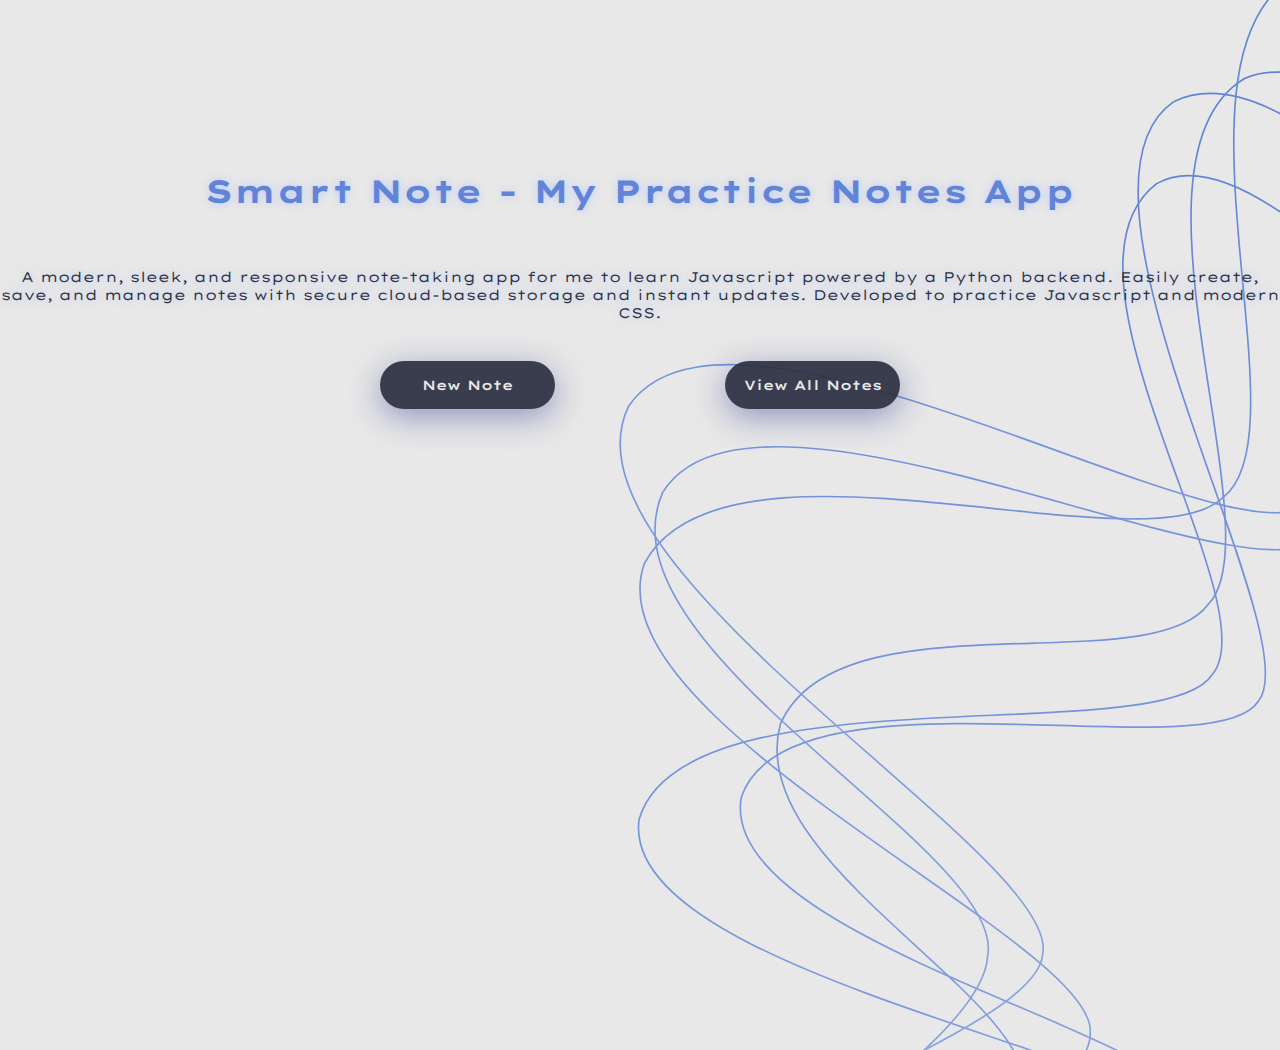
<file: index.html>
<!DOCTYPE html>
<html lang="en">
<head>
  <meta charset="UTF-8">
  <meta name="viewport" content="width=device-width, initial-scale=1.0">
  <title>Notes App</title>
  <link rel="icon" href="favicon2.ico" type="image/x-icon">
  <link rel="stylesheet" href="style.css">
</head>
<body>

    <div class="heading">
        <h1>Smart Note - My Practice Notes App</h1>
        <h3>A modern, sleek, and responsive note-taking app for me to learn Javascript powered by a Python backend. Easily create, 
            save, and manage notes with secure cloud-based storage and instant updates. Developed to practice Javascript and modern CSS.</h3>
    </div>

    <div class="button">
        <a href="addNote.html"><button>New Note</button></a>
        <a href="allNotes.html"><button>View All Notes</button></a>
    </div>

<script src="script.js"></script>
</body>
</html>
</file>
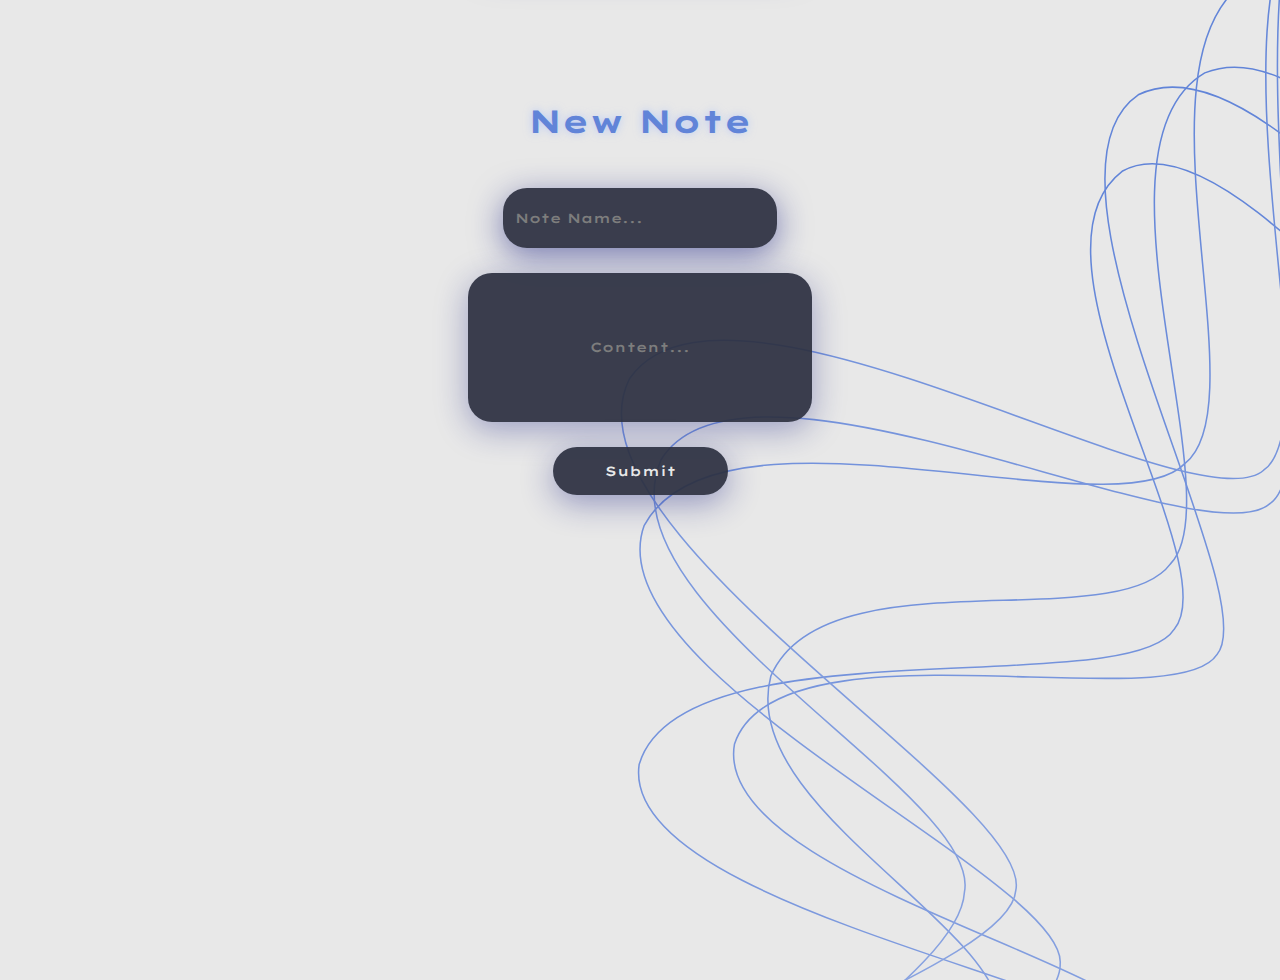
<file: addNote.html>
<!DOCTYPE html>
<html lang="en">
<head>
  <meta charset="UTF-8">
  <meta name="viewport" content="width=device-width, initial-scale=1.0">
  <title>Notes App</title>
  <link rel="icon" href="favicon2.ico" type="image/x-icon">
  <link rel="stylesheet" href="style.css">
</head>
<body>

    <div class="heading2">
      <div id="alert" class="alert">
      <p>Note Submission Successful!</p>
    </div>
        <h1>New Note</h1>
        <input id="newNote" class="input" placeholder="Note Name...">
        <input id="newContent" class="input2" placeholder="Content...">
    </div>
     <div class="button">
        <a><button onclick="submitNote()">Submit</button></a>
    </div>

<script src="script.js"></script>
</body>
</html>
</file>
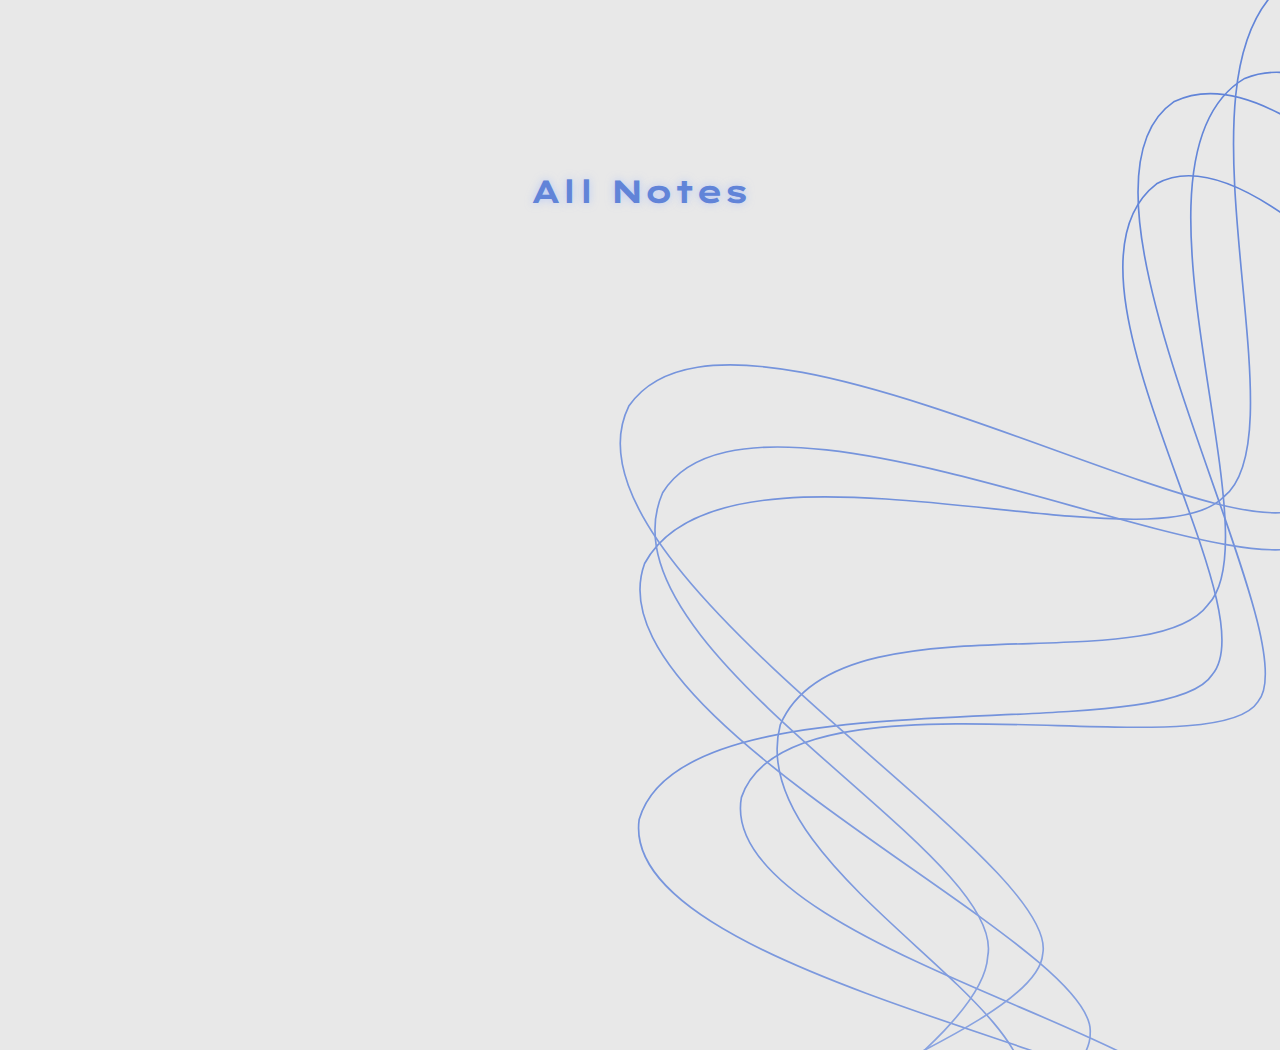
<file: allNotes.html>
<!DOCTYPE html>
<html lang="en">
<head>
  <meta charset="UTF-8">
  <meta name="viewport" content="width=device-width, initial-scale=1.0">
  <title>Notes App</title>
  <link rel="icon" href="favicon2.ico" type="image/x-icon">
  <link rel="stylesheet" href="style.css">
</head>
<body onload="viewNotes()" class="body2">
<script src="script.js"></script>

    <div class="heading">
        <h1>All Notes</h1>
        <ul id="view">

        </ul>
    </div>

</body>
</html>
</file>
<file: style.css>
@import url('https://fonts.googleapis.com/css2?family=Lexend+Tera:wght@100..900&display=swap');

body{margin: 0;}

body {
  height: 100vh;
  background-image: url('curve.svg');
  background-size: cover;
  background-repeat: no-repeat;
  background-position: center;
  overflow: hidden;
  justify-content: center;
  font-family: "Lexend Tera", sans-serif;
  font-optical-sizing: auto;
  font-weight: 900;
  font-style: normal;
}

.body2{overflow: auto;}

.logo{
    height: 130px;
    width: 130px;
    margin-left: 35px;
}

.heading{
    justify-content: center;
    text-align: center;
    align-items: center;
    display: flex;
    flex-direction: column;
    color: #6184D8;
    text-shadow: 0 0 8px rgba(153, 182, 255, 0.6);
    margin-top: 150px;


}

.heading ul{
    display: flex;
    flex-direction: column;
    align-items: center;   /* this is key */
    padding: 0;
    margin: auto;
}

.heading h3{
    font-size: 14px;
    margin-top: 35px;
    color: #2D3142;
    font-weight: 360;
}

.heading2{
    justify-content: center;
    text-align: center;
    align-items: center;
    display: flex;
    flex-direction: column;
    color: #6184D8;
    text-shadow: 0 0 8px rgba(153, 182, 255, 0.6);
    margin-top: 80px;
}

.button{
    width: 100%;
    display: flex;
    align-content: space-evenly;
    justify-content: center;
    text-align: center;
    gap: 100px;
}

.button button{
    outline-style: none;
    box-shadow: none;
    border: none;
    width: 175px;
    height: 48px;
    background-color: #2D3142;
    border-radius: 24px;
    color: #E8E8E8;
    padding: 2px;
    margin-left: 35px;
    margin-right: 35px;
    margin-top: 25px;
    font-family: "Lexend Tera", sans-serif;
    font-optical-sizing: auto;
    font-weight: 600;
    font-style: normal;
    transition: all 0.2s;
    opacity: 93%;
    box-shadow: 0 8px 32px rgba(31, 38, 135, 0.45);
}

.button button:hover{
    background-color: #4c5166;
}

.button button:active{
    scale: 0.9;
    background-color: #6184D8;
    transition: all 0.05s;
}

.input{
    outline-style: none;
    box-shadow: none;
    border: none;
    width: 250px;
    height: 36px;
    background-color: #2D3142;
    border-radius: 24px;
    color: #4c5166;
    padding: 12px;
    margin-left: 35px;
    margin-right: 35px;
    margin-top: 25px;
    font-family: "Lexend Tera", sans-serif;
    font-optical-sizing: auto;
    font-weight: 600;
    font-style: normal;
    transition: all 0.2s;
    opacity: 93%;
    box-shadow: 0 8px 32px rgba(31, 38, 135, 0.60);
}

.input:active{
    scale: 1.2;
    background-color: #6184D8;
    transition: all 0.5s;
}

.input:focus{
    scale: 1.2;
    background-color: #6184D8;
    color:#E8E8E8;
    transition: all 0.5s;
}

.input:focus::placeholder{
    color:#96ade3;
}

.input2{
    text-align: center;
    outline-style: none;
    box-shadow: none;
    border: none;
    width: 320px;
    height: 125px;
    background-color: #2D3142;
    border-radius: 24px;
    color: #4c5166;
    padding: 12px;
    margin-left: 35px;
    margin-right: 35px;
    margin-top: 25px;
    font-family: "Lexend Tera", sans-serif;
    font-optical-sizing: auto;
    box-shadow: 0 8px 32px rgba(31, 38, 135, 0.40);
    font-weight: 600;
    font-style: normal;
    transition: all 0.2s;
    opacity: 93%;
    
}

.input2:active{
    scale: 1.2;
    background-color: #6184D8;
    transition: all 0.5s;
}

.input2:focus{
    scale: 1.2;
    background-color: #6184D8;
    color:#E8E8E8;
    border-radius: 12px;
    transition: all 0.5s;
}

.input2:focus::placeholder{
    color:#96ade3;
}

.alert{
    text-align: center;
    outline-style: none;
    box-shadow: none;
    border: none;
    width: 300px;
    height: 50px;
    background-color: #2D3142;
    border-radius: 24px;
    color: #E8E8E8;
    padding: 12px;
    margin-left: 35px;
    margin-right: 35px;
    margin-top: -650px;
    font-family: "Lexend Tera", sans-serif;
    font-optical-sizing: auto;
    font-weight: 600;
    font-style: normal;
    font-size: 12px;
    transition: all 0.5s;
    opacity: 93%;
    box-shadow: 0 8px 32px rgba(31, 38, 135, 0.60);
    position: absolute;
}

.alert:hover{
    scale: 1.1;
    background-color: #4c5166;
    transition: all 0.5s;
}

.alert.active{
    margin-top: -240px;
    transition: all 0.5s;
}

.view{
    outline-style: none;
    box-shadow: none;
    border: none;
    width: 300px;
    min-height: 80px;
    height: auto;
    word-wrap: break-word;
    overflow-wrap: break-word;
    white-space: normal;
    background-color: #2D3142;
    border-radius: 24px;
    color: #E8E8E8;
    padding: 5px;
    margin-top: 24px;
    font-family: "Lexend Tera", sans-serif;
    font-optical-sizing: auto;
    font-weight: 600;
    font-style: normal;
    font-size: 12px;
    transition: all 0.5s;
    opacity: 93%;
    box-shadow: 0 8px 32px rgba(31, 38, 135, 0.60);
    list-style: none;
}

.view:hover{
    scale: 1.1;
    background-color: #4c5166;
    transition: all 0.5s;
}

.view h3{
    color: #E8E8E8;
    margin-top: 3px;
}

.view p{
    color: #E8E8E8;
    font-size: 12px;
}
</file>
